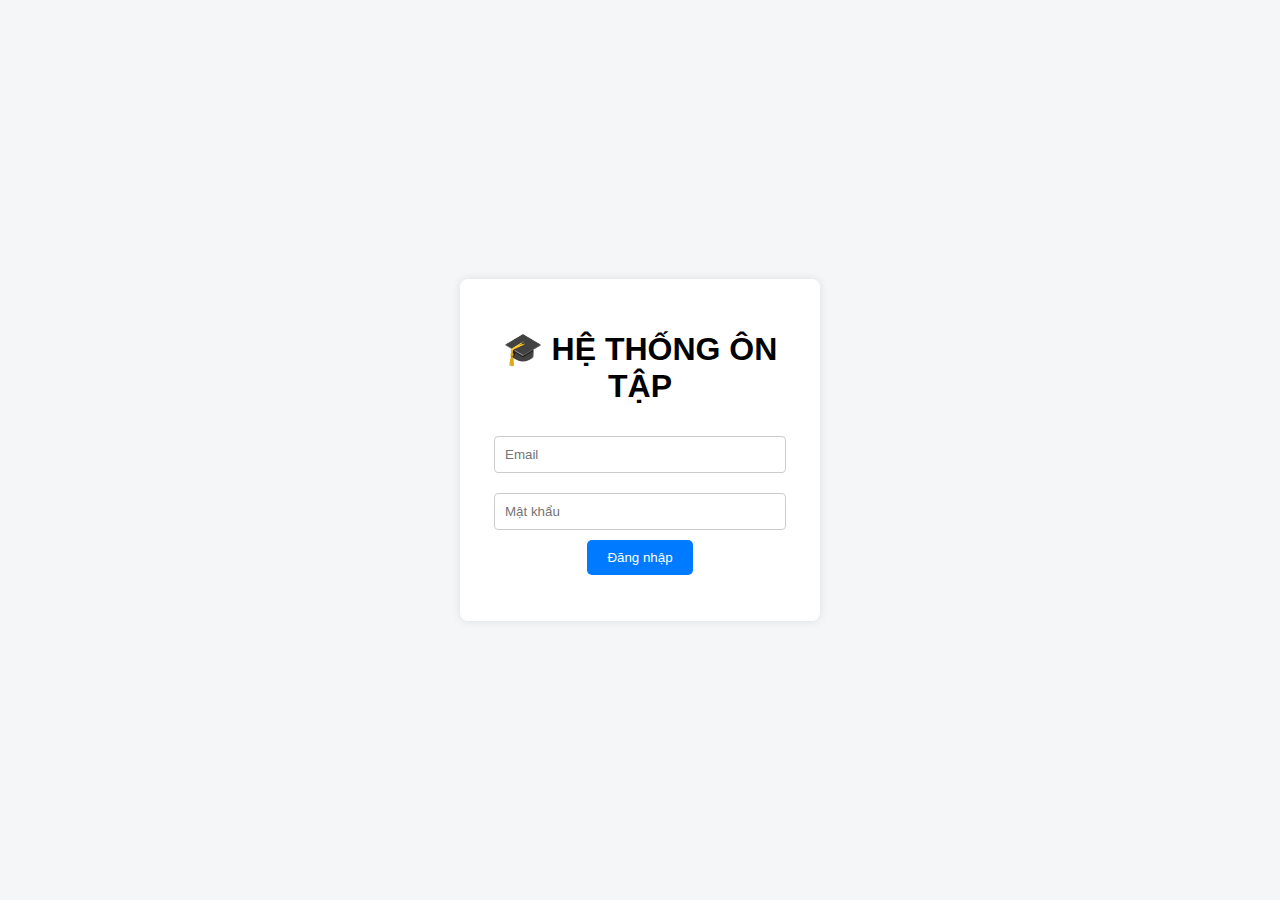
<file: index.html>
<!DOCTYPE html>
<html lang="vi">
<head>
  <meta charset="UTF-8">
  <title>Đăng nhập hệ thống ôn tập</title>
  <link rel="stylesheet" href="style.css">
</head>
<body>
  <div class="login-box">
    <h1>🎓 HỆ THỐNG ÔN TẬP</h1>
    <form id="loginForm">
      <input type="email" id="email" placeholder="Email" required><br>
      <input type="password" id="password" placeholder="Mật khẩu" required><br>
      <button type="submit">Đăng nhập</button>
    </form>
    <p id="msg" class="msg"></p>
  </div>
  <script src="app.js"></script>
</body>
</html>
</file>
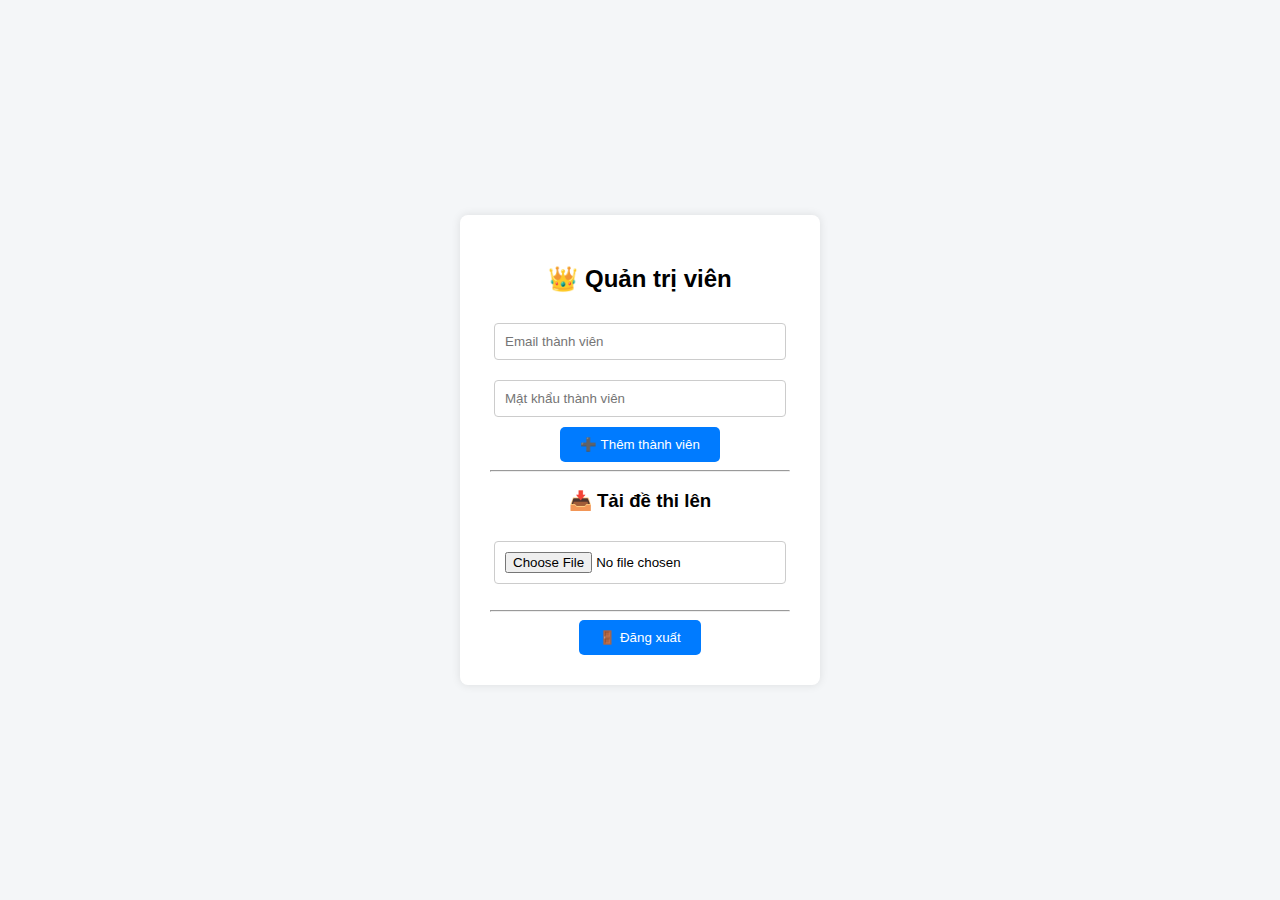
<file: admin.html>
<!DOCTYPE html>
<html lang="vi">
<head>
  <meta charset="UTF-8">
  <title>Admin Dashboard</title>
  <link rel="stylesheet" href="style.css">
</head>
<body>
  <div class="login-box">
    <h2>👑 Quản trị viên</h2>
    <input type="email" id="newEmail" placeholder="Email thành viên" />
    <input type="password" id="newPass" placeholder="Mật khẩu thành viên" />
    <button onclick="addMember()">➕ Thêm thành viên</button>
    <hr>
    <h3>📥 Tải đề thi lên</h3>
    <input type="file" id="fileInput" />
    <ul id="fileList"></ul>
    <hr>
    <button onclick="logout()">🚪 Đăng xuất</button>
  </div>
  <script src="admin.js"></script>
</body>
</html>
</file>
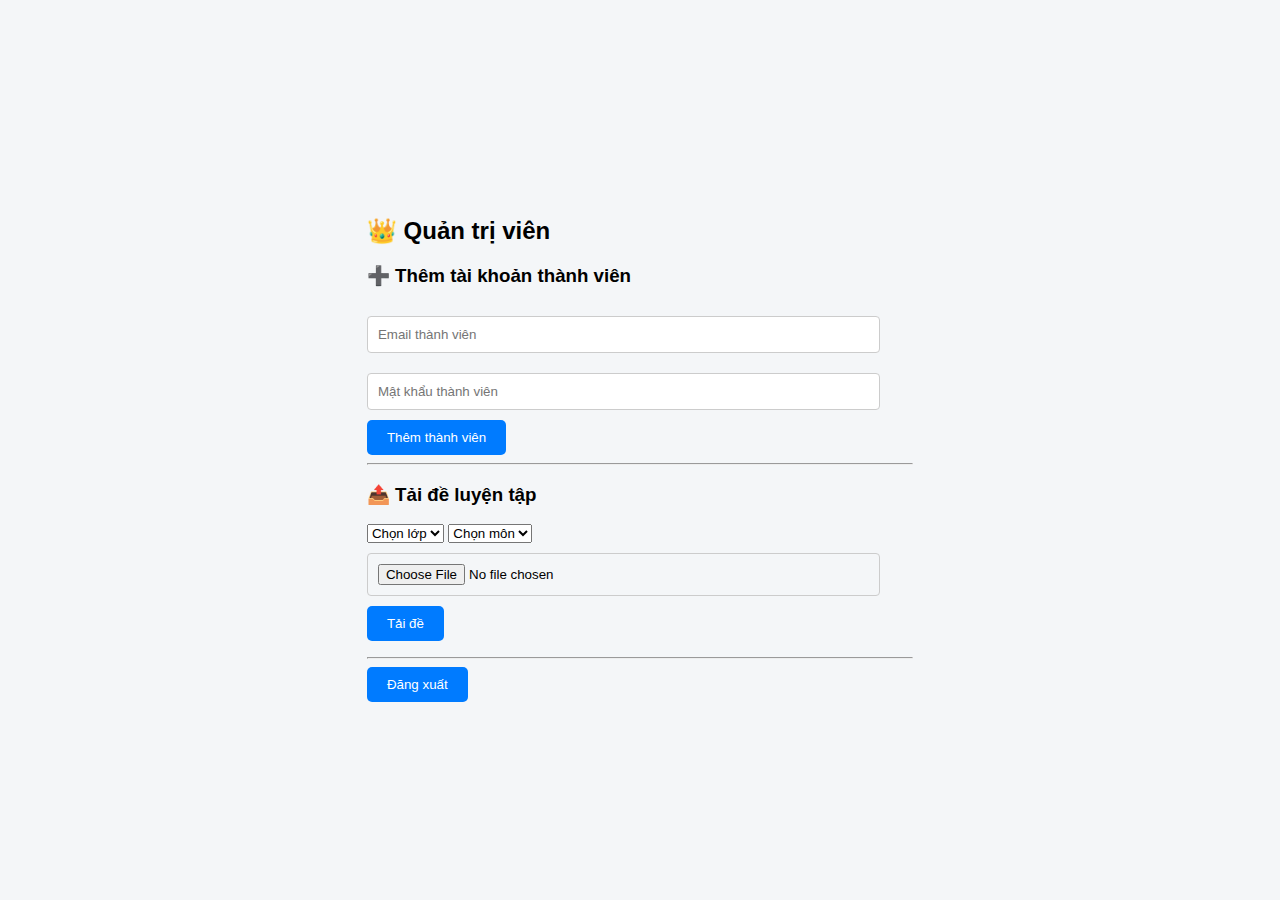
<file: admin1.html>
<!DOCTYPE html>
<html lang="vi">
<head>
  <meta charset="UTF-8">
  <title>Quản lý hệ thống - Admin</title>
  <link rel="stylesheet" href="style.css">
</head>
<body>
  <div class="admin-container">
    <h2>👑 Quản trị viên</h2>

    <h3>➕ Thêm tài khoản thành viên</h3>
    <input type="email" id="newEmail" placeholder="Email thành viên" />
    <input type="password" id="newPass" placeholder="Mật khẩu thành viên" />
    <button onclick="addMember()">Thêm thành viên</button>

    <hr>

    <h3>📤 Tải đề luyện tập</h3>
    <select id="classSelect">
      <option value="">Chọn lớp</option>
      <option value="10">Lớp 10</option>
      <option value="11">Lớp 11</option>
      <option value="12">Lớp 12</option>
    </select>
    <select id="subjectSelect">
      <option value="">Chọn môn</option>
      <option value="Toán">Toán</option>
      <option value="Lý">Lý</option>
      <option value="Hóa">Hóa</option>
      <option value="Sinh">Sinh</option>
    </select>
    <input type="file" id="fileInput" />
    <button onclick="uploadFile()">Tải đề</button>

    <ul id="fileList"></ul>

    <hr>
    <button onclick="logout()" class="logout-btn">Đăng xuất</button>
  </div>
  <script src="admin.js"></script>
</body>
</html>
</file>
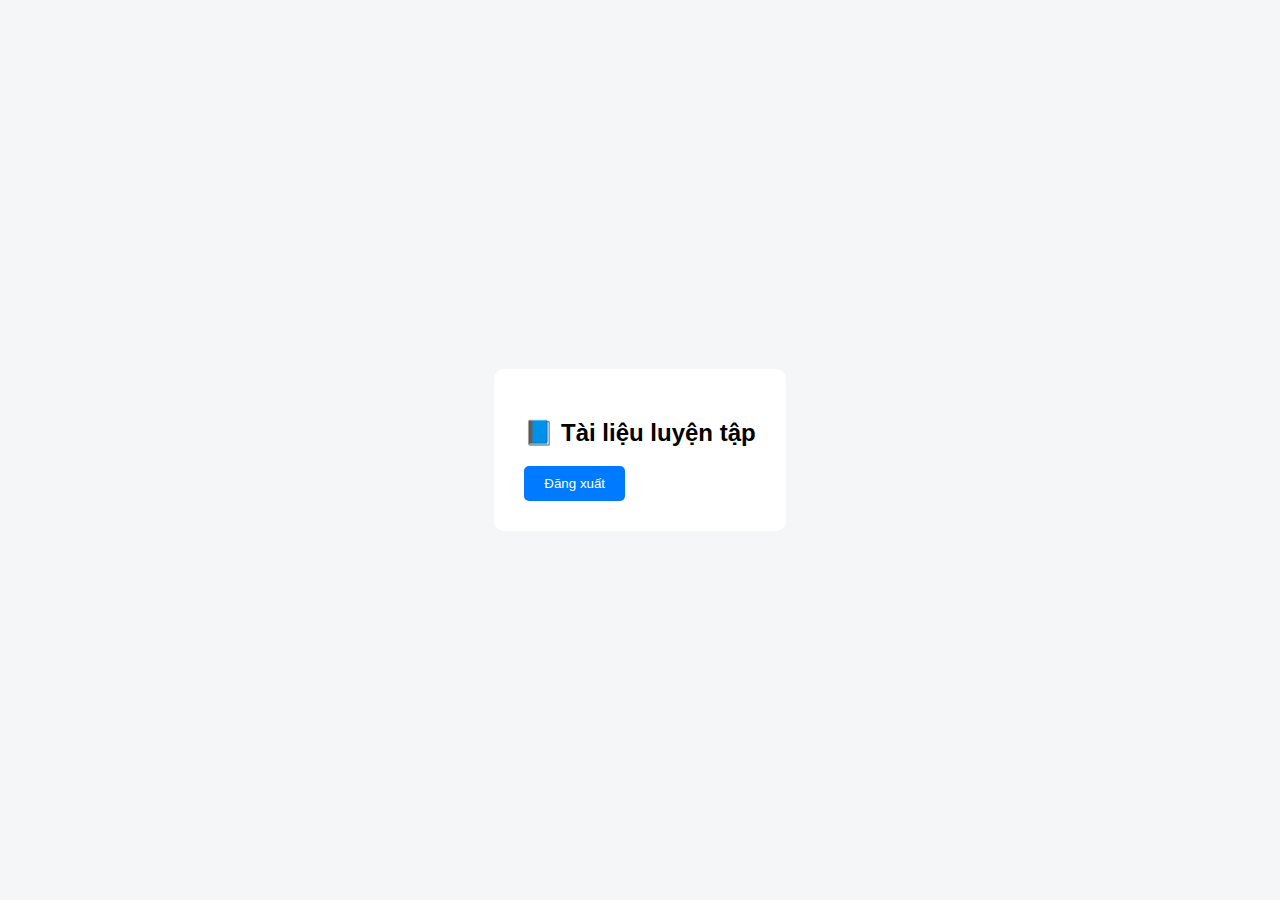
<file: member.html>
<!DOCTYPE html>
<html lang="vi">
<head>
  <meta charset="UTF-8" />
  <title>Thành viên</title>
  <link rel="stylesheet" href="style.css" />
  <style>
    .file-box { max-width: 700px; margin: auto; background: white; padding: 30px; border-radius: 10px; }
    ul li { margin: 8px 0; }
  </style>
</head>
<body>
  <div class="file-box">
    <h2>📘 Tài liệu luyện tập</h2>
    <ul id="fileList"></ul>
    <button onclick="logout()">Đăng xuất</button>
  </div>
  <script>
    function loadFiles() {
      const files = JSON.parse(localStorage.getItem("uploadedFiles") || "[]");
      const list = document.getElementById("fileList");
      list.innerHTML = "";
      files.forEach(f => {
        list.innerHTML += `<li><a href="${f.content}" download="${f.name}">${f.name}</a></li>`;
      });
    }
    function logout() {
      localStorage.removeItem("role");
      window.location.href = "index.html";
    }
    loadFiles();
  </script>
</body>
</html>
</file>
<file: style.css>
body {
  font-family: Arial, sans-serif;
  background: #f4f6f8;
  display: flex;
  justify-content: center;
  align-items: center;
  height: 100vh;
  margin: 0;
}
.login-box {
  background: white;
  padding: 30px;
  border-radius: 8px;
  box-shadow: 0 0 10px rgba(0,0,0,0.1);
  width: 300px;
  text-align: center;
}
input {
  width: 90%;
  padding: 10px;
  margin: 10px 0;
  border-radius: 4px;
  border: 1px solid #ccc;
}
button {
  padding: 10px 20px;
  background: #007bff;
  color: white;
  border: none;
  border-radius: 5px;
  cursor: pointer;
}
button:hover {
  background: #0056b3;
}
.msg {
  color: red;
  margin-top: 10px;
}
</file>
